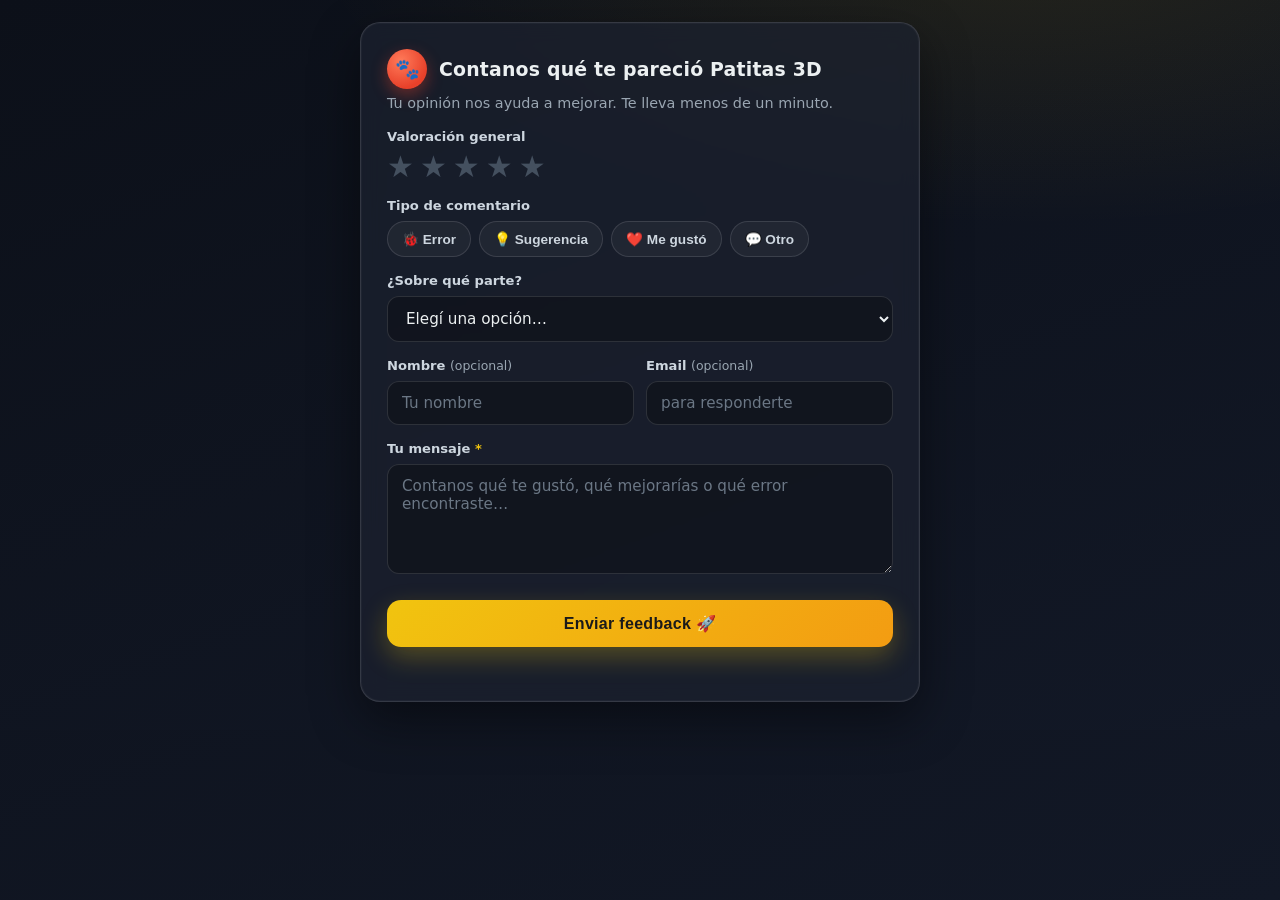
<file: contacto.html>
<!DOCTYPE html>
<html lang="es">
<head>
<meta charset="UTF-8">
<meta name="viewport" content="width=device-width, initial-scale=1.0">
<title>Feedback — Patitas 3D 2.0</title>
<style>
    /* ════════════════════════════════════════════════════════════════
       Formulario de Feedback de Patitas 3D — se embebe en index.html
       (iframe #feedbackFrame). Envía las respuestas a un Google Sheet
       mediante un Web App de Google Apps Script.
       ════════════════════════════════════════════════════════════════ */
    :root {
        --bg1: #0c1019;
        --bg2: #121826;
        --card: rgba(28, 34, 48, 0.72);
        --accent: #f1c40f;
        --accent2: #f39c12;
        --text: #ecf0f1;
        --text-dim: #9aa6b2;
        --border: rgba(255, 255, 255, 0.12);
        --ok: #2ecc71;
        --err: #e74c3c;
        --font: 'Segoe UI', 'Inter', system-ui, -apple-system, sans-serif;
    }
    * , *::before, *::after { box-sizing: border-box; }
    html, body {
        margin: 0; padding: 0; min-height: 100%;
        font-family: var(--font);
        color: var(--text);
        background:
            radial-gradient(1200px 500px at 80% -10%, rgba(241,196,15,0.10), transparent 60%),
            linear-gradient(160deg, var(--bg1), var(--bg2));
    }
    body { padding: 22px 16px 28px; display: flex; justify-content: center; }

    .fb-card {
        width: 100%; max-width: 560px;
        background: var(--card);
        border: 1px solid var(--border);
        border-radius: 20px;
        padding: 26px 26px 22px;
        box-shadow: 0 18px 50px rgba(0,0,0,0.45), 0 0 0 1px rgba(255,255,255,0.03) inset;
        backdrop-filter: blur(10px);
        -webkit-backdrop-filter: blur(10px);
    }
    .fb-head { display: flex; align-items: center; gap: 12px; margin-bottom: 6px; }
    .fb-paw {
        width: 40px; height: 40px; flex: 0 0 auto;
        background: radial-gradient(circle at 35% 30%, #ff7a59, #e8412a 70%);
        border-radius: 50%;
        display: flex; align-items: center; justify-content: center;
        font-size: 20px; box-shadow: 0 6px 16px rgba(232,65,42,0.4);
    }
    .fb-title { font-size: 1.18rem; font-weight: 800; letter-spacing: .2px; }
    .fb-sub { color: var(--text-dim); font-size: .9rem; margin: 0 0 18px; }

    .fb-field { margin-bottom: 16px; }
    .fb-label { display: block; font-size: .82rem; font-weight: 700; color: #cdd6df; margin-bottom: 8px; }
    .fb-label .req { color: var(--accent); }
    .fb-hint { font-weight: 400; color: var(--text-dim); font-size: .78rem; }

    /* Estrellas */
    .fb-stars { display: inline-flex; gap: 6px; font-size: 30px; line-height: 1; }
    .fb-star { cursor: pointer; color: #44505f; transition: transform .12s, color .12s; user-select: none; }
    .fb-star:hover { transform: scale(1.15); }
    .fb-star.on { color: var(--accent); text-shadow: 0 0 12px rgba(241,196,15,0.55); }

    /* Pills (tipo) */
    .fb-pills { display: flex; flex-wrap: wrap; gap: 8px; }
    .fb-pill {
        padding: 9px 14px; border-radius: 999px;
        border: 1px solid var(--border); background: rgba(255,255,255,0.04);
        color: #cdd6df; font-size: .85rem; font-weight: 600; cursor: pointer;
        transition: all .15s; white-space: nowrap;
    }
    .fb-pill:hover { border-color: rgba(241,196,15,0.5); color: #fff; }
    .fb-pill.on {
        background: linear-gradient(135deg, var(--accent), var(--accent2));
        color: #1a1a1a; border-color: transparent; box-shadow: 0 6px 16px rgba(241,196,15,0.25);
    }

    /* Inputs */
    .fb-input, .fb-select, .fb-textarea {
        width: 100%; padding: 12px 14px;
        background: rgba(0,0,0,0.28);
        border: 1px solid var(--border);
        border-radius: 12px; color: var(--text);
        font-size: .95rem; font-family: inherit;
        transition: border-color .15s, box-shadow .15s, background .15s;
    }
    .fb-textarea { resize: vertical; min-height: 110px; }
    .fb-input::placeholder, .fb-textarea::placeholder { color: #6b7785; }
    .fb-input:focus, .fb-select:focus, .fb-textarea:focus {
        outline: none; border-color: var(--accent);
        box-shadow: 0 0 0 3px rgba(241,196,15,0.18); background: rgba(0,0,0,0.36);
    }
    .fb-select option { background: #161c28; color: var(--text); }
    .fb-row { display: flex; gap: 12px; }
    .fb-row .fb-field { flex: 1; }

    /* Campo "componente afectado" (aparece al elegir Error) */
    .fb-comp { animation: pop .35s ease-out; }
    .fb-comp-btn {
        display: inline-flex; align-items: center; gap: 8px;
        padding: 11px 16px; border-radius: 12px; cursor: pointer;
        border: 1px dashed rgba(241,196,15,0.55); background: rgba(241,196,15,0.06);
        color: var(--accent); font-weight: 700; font-family: inherit; font-size: .9rem;
        transition: all .15s;
    }
    .fb-comp-btn:hover { background: rgba(241,196,15,0.12); }
    .fb-comp-chips { display: flex; flex-wrap: wrap; gap: 7px; margin-top: 10px; }
    .fb-chip {
        display: inline-flex; align-items: center; gap: 8px;
        padding: 6px 10px 6px 12px; border-radius: 999px;
        background: rgba(241,196,15,0.16); border: 1px solid rgba(241,196,15,0.35);
        color: #fde9a6; font-size: .82rem; font-weight: 600;
    }
    .fb-chip .x { cursor: pointer; opacity: .75; font-weight: 800; }
    .fb-chip .x:hover { opacity: 1; }

    /* Modal de componentes */
    .fb-modal {
        position: fixed; inset: 0; z-index: 1000;
        background: rgba(6, 9, 15, 0.66);
        display: flex; align-items: center; justify-content: center;
        padding: 18px; backdrop-filter: blur(3px);
    }
    .fb-modal-card {
        width: 100%; max-width: 460px; max-height: 86vh; overflow: auto;
        background: linear-gradient(160deg, #1b2230, #141a26);
        border: 1px solid var(--border); border-radius: 18px;
        padding: 20px; box-shadow: 0 24px 60px rgba(0,0,0,0.6);
        animation: pop .25s ease-out;
    }
    .fb-modal-head { display: flex; align-items: center; justify-content: space-between; }
    .fb-modal-title { font-size: 1.05rem; font-weight: 800; }
    .fb-modal-x { cursor: pointer; color: var(--text-dim); font-size: 22px; line-height: 1; padding: 2px 6px; }
    .fb-modal-x:hover { color: #fff; }
    .fb-modal-sub { color: var(--text-dim); font-size: .82rem; margin: 4px 0 14px; }
    .fb-comp-grid { display: grid; grid-template-columns: repeat(2, 1fr); gap: 8px; }
    .fb-comp-opt {
        display: flex; align-items: center; gap: 8px;
        padding: 10px 12px; border-radius: 11px; cursor: pointer;
        border: 1px solid var(--border); background: rgba(255,255,255,0.03);
        color: #cdd6df; font-size: .86rem; font-weight: 600; transition: all .13s;
    }
    .fb-comp-opt:hover { border-color: rgba(241,196,15,0.5); color: #fff; }
    .fb-comp-opt.on {
        background: linear-gradient(135deg, rgba(241,196,15,0.92), rgba(243,156,18,0.92));
        color: #1a1a1a; border-color: transparent;
    }
    .fb-comp-opt .ck { margin-left: auto; font-weight: 800; opacity: 0; }
    .fb-comp-opt.on .ck { opacity: 1; }
    .fb-modal-done {
        width: 100%; margin-top: 16px; padding: 12px; border: none; border-radius: 12px;
        background: linear-gradient(135deg, var(--accent), var(--accent2)); color: #1a1a1a;
        font-weight: 800; font-size: .95rem; cursor: pointer; font-family: inherit;
    }
    .fb-modal-done:hover { filter: brightness(1.05); }
    @media (max-width: 420px) { .fb-comp-grid { grid-template-columns: 1fr; } }

    .fb-submit {
        width: 100%; margin-top: 6px; padding: 14px 18px;
        border: none; border-radius: 14px; cursor: pointer;
        background: linear-gradient(135deg, var(--accent), var(--accent2));
        color: #1a1a1a; font-size: 1rem; font-weight: 800; letter-spacing: .3px;
        box-shadow: 0 10px 26px rgba(241,196,15,0.28); transition: transform .12s, filter .12s;
    }
    .fb-submit:hover { transform: translateY(-2px); filter: brightness(1.05); }
    .fb-submit:disabled { opacity: .6; cursor: default; transform: none; }

    .fb-msg { margin-top: 12px; font-size: .88rem; text-align: center; min-height: 20px; }
    .fb-msg.ok { color: var(--ok); }
    .fb-msg.err { color: var(--err); }

    /* Estado de éxito */
    .fb-success { text-align: center; padding: 24px 8px; animation: pop .5s ease-out; }
    .fb-success .big { font-size: 52px; margin-bottom: 8px; }
    .fb-success h3 { margin: 0 0 6px; font-size: 1.3rem; }
    .fb-success p { color: var(--text-dim); margin: 0 0 18px; }
    .fb-again {
        padding: 10px 18px; border-radius: 12px; cursor: pointer;
        border: 1px solid var(--border); background: rgba(255,255,255,0.06); color: var(--text);
        font-weight: 600; font-family: inherit;
    }
    .fb-again:hover { border-color: rgba(241,196,15,0.5); }
    @keyframes pop { from { opacity: 0; transform: scale(.92); } to { opacity: 1; transform: scale(1); } }
    .hidden { display: none !important; }
</style>
</head>
<body>
<div class="fb-card">

    <!-- FORMULARIO -->
    <form id="fbForm" novalidate>
        <div class="fb-head">
            <div class="fb-paw">🐾</div>
            <div class="fb-title">Contanos qué te pareció Patitas 3D</div>
        </div>
        <p class="fb-sub">Tu opinión nos ayuda a mejorar. Te lleva menos de un minuto.</p>

        <div class="fb-field">
            <label class="fb-label">Valoración general</label>
            <div class="fb-stars" id="fbStars" role="radiogroup" aria-label="Valoración">
                <span class="fb-star" data-v="1" title="1 — Muy floja">★</span>
                <span class="fb-star" data-v="2" title="2">★</span>
                <span class="fb-star" data-v="3" title="3">★</span>
                <span class="fb-star" data-v="4" title="4">★</span>
                <span class="fb-star" data-v="5" title="5 — Excelente">★</span>
            </div>
            <input type="hidden" id="fbRating" value="">
        </div>

        <div class="fb-field">
            <label class="fb-label">Tipo de comentario</label>
            <div class="fb-pills" id="fbTipo">
                <button type="button" class="fb-pill" data-v="🐞 Error">🐞 Error</button>
                <button type="button" class="fb-pill" data-v="💡 Sugerencia">💡 Sugerencia</button>
                <button type="button" class="fb-pill" data-v="❤️ Me gustó">❤️ Me gustó</button>
                <button type="button" class="fb-pill" data-v="💬 Otro">💬 Otro</button>
            </div>
            <input type="hidden" id="fbTipoVal" value="">
        </div>

        <!-- Componente afectado: aparece solo al elegir "Error" -->
        <div class="fb-field fb-comp hidden" id="fbCompField">
            <label class="fb-label">Componente afectado <span class="fb-hint">(si el error es de un componente del simulador)</span></label>
            <button type="button" class="fb-comp-btn" id="fbCompOpen">🔧 Elegir componente…</button>
            <div class="fb-comp-chips" id="fbCompChips"></div>
            <input type="hidden" id="fbCompVal" value="">
        </div>

        <div class="fb-field">
            <label class="fb-label" for="fbSeccion">¿Sobre qué parte?</label>
            <select id="fbSeccion" class="fb-select">
                <option value="">Elegí una opción…</option>
                <option>Simulador (protoboard 3D)</option>
                <option>Lecciones / Misiones</option>
                <option>Avatar Patitas (tutor)</option>
                <option>Calculadora</option>
                <option>Editor PCB</option>
                <option>La web en general</option>
                <option>Otro</option>
            </select>
        </div>

        <div class="fb-row">
            <div class="fb-field">
                <label class="fb-label" for="fbNombre">Nombre <span class="fb-hint">(opcional)</span></label>
                <input id="fbNombre" class="fb-input" type="text" placeholder="Tu nombre" autocomplete="name">
            </div>
            <div class="fb-field">
                <label class="fb-label" for="fbEmail">Email <span class="fb-hint">(opcional)</span></label>
                <input id="fbEmail" class="fb-input" type="email" placeholder="para responderte" autocomplete="email">
            </div>
        </div>

        <div class="fb-field">
            <label class="fb-label" for="fbMensaje">Tu mensaje <span class="req">*</span></label>
            <textarea id="fbMensaje" class="fb-textarea" placeholder="Contanos qué te gustó, qué mejorarías o qué error encontraste…" required></textarea>
        </div>

        <button type="submit" class="fb-submit" id="fbSubmit">Enviar feedback 🚀</button>
        <div class="fb-msg" id="fbMsg"></div>
    </form>

    <!-- ÉXITO -->
    <div class="fb-success hidden" id="fbSuccess">
        <div class="big">🐾</div>
        <h3>¡Gracias por tu feedback!</h3>
        <p>Lo recibimos. Nos ayuda muchísimo a mejorar Patitas 3D.</p>
        <button class="fb-again" id="fbAgain">Enviar otro</button>
    </div>

</div>

<!-- Modal de selección de componente -->
<div class="fb-modal hidden" id="fbModal">
    <div class="fb-modal-card">
        <div class="fb-modal-head">
            <div class="fb-modal-title">¿Qué componente?</div>
            <span class="fb-modal-x" id="fbModalX" title="Cerrar">✕</span>
        </div>
        <p class="fb-modal-sub">Elegí uno o más componentes relacionados con el error.</p>
        <div class="fb-comp-grid" id="fbCompGrid"></div>
        <button type="button" class="fb-modal-done" id="fbModalDone">Listo</button>
    </div>
</div>

<script>
(function () {
    'use strict';

    /* ════════════════════════════════════════════════════════════════
       ⚙️  CONFIGURACIÓN — pegá acá la URL del Web App de Apps Script.
       (Ver instrucciones al pie de este archivo o las que te pasó Claude.)
       Ejemplo: 'https://script.google.com/macros/s/AKfyc.../exec'
       ════════════════════════════════════════════════════════════════ */
    const ENDPOINT = 'https://script.google.com/macros/s/AKfycbwoyMplT--10sYEZOMgPiY6QjRDLFmk-0WVtV8h4hs2aJraigqS69D3XTzulIOHxONo/exec';

    const $ = (id) => document.getElementById(id);
    const form    = $('fbForm');
    const success = $('fbSuccess');
    const msg     = $('fbMsg');
    const submit  = $('fbSubmit');

    // ── Estrellas ──────────────────────────────────────────────
    const stars = Array.prototype.slice.call(document.querySelectorAll('.fb-star'));
    const ratingInput = $('fbRating');
    let rating = 0;
    function paintStars(n) { stars.forEach((s, i) => s.classList.toggle('on', i < n)); }
    stars.forEach((s) => {
        const v = parseInt(s.dataset.v, 10);
        s.addEventListener('mouseenter', () => paintStars(v));
        s.addEventListener('click', () => { rating = v; ratingInput.value = v; paintStars(v); });
    });
    $('fbStars').addEventListener('mouseleave', () => paintStars(rating));

    // ── Componente afectado (modal; aparece al elegir "Error") ──
    const COMPONENTES = [
        '🟫 Resistencia', '💡 LED', '🔆 LDR', '⚡ Capacitor', '🧲 Bobina',
        '🔻 Diodo', '🔺 Transistor', '🔔 Buzzer', '⚙️ Motor', '🎚️ Potenciómetro',
        '🔘 Pulsador', '🔀 Interruptor', '🔋 Fuente / Batería', '📏 Multímetro',
        '🧩 Protoboard', '🔌 Cable / Jumper', '⏱️ NE555', '❓ Otro'
    ];
    const compField = $('fbCompField');
    const compChips = $('fbCompChips');
    const compVal   = $('fbCompVal');
    const modal     = $('fbModal');
    const grid      = $('fbCompGrid');
    let selectedComps = [];

    COMPONENTES.forEach(function (name) {
        const opt = document.createElement('div');
        opt.className = 'fb-comp-opt';
        opt.innerHTML = '<span>' + name + '</span><span class="ck">✓</span>';
        opt.addEventListener('click', function () {
            const i = selectedComps.indexOf(name);
            if (i >= 0) { selectedComps.splice(i, 1); opt.classList.remove('on'); }
            else { selectedComps.push(name); opt.classList.add('on'); }
        });
        grid.appendChild(opt);
    });

    function renderChips() {
        compChips.innerHTML = '';
        selectedComps.forEach(function (name) {
            const chip = document.createElement('span');
            chip.className = 'fb-chip';
            chip.innerHTML = '<span>' + name + '</span><span class="x" title="Quitar">✕</span>';
            chip.querySelector('.x').addEventListener('click', function () {
                selectedComps = selectedComps.filter((c) => c !== name);
                Array.prototype.slice.call(grid.children).forEach(function (o) {
                    if (o.textContent.indexOf(name) >= 0) o.classList.remove('on');
                });
                renderChips();
            });
            compChips.appendChild(chip);
        });
        compVal.value = selectedComps.join(', ');
    }
    function openModal()  { modal.classList.remove('hidden'); }
    function closeModal() { modal.classList.add('hidden'); renderChips(); }
    $('fbCompOpen').addEventListener('click', openModal);
    $('fbModalDone').addEventListener('click', closeModal);
    $('fbModalX').addEventListener('click', closeModal);
    modal.addEventListener('click', function (e) { if (e.target === modal) closeModal(); });

    function clearComps() {
        selectedComps = [];
        renderChips();
        Array.prototype.slice.call(grid.children).forEach((o) => o.classList.remove('on'));
    }

    // ── Pills de tipo ──────────────────────────────────────────
    const tipoInput = $('fbTipoVal');
    Array.prototype.slice.call(document.querySelectorAll('#fbTipo .fb-pill')).forEach((p) => {
        p.addEventListener('click', () => {
            document.querySelectorAll('#fbTipo .fb-pill').forEach((x) => x.classList.remove('on'));
            p.classList.add('on');
            tipoInput.value = p.dataset.v;
            // El selector de componente solo tiene sentido para un Error.
            const isError = p.dataset.v.indexOf('Error') >= 0;
            compField.classList.toggle('hidden', !isError);
            if (!isError) clearComps();
        });
    });

    function setMsg(text, kind) {
        msg.textContent = text || '';
        msg.className = 'fb-msg' + (kind ? ' ' + kind : '');
    }

    // ── Envío ──────────────────────────────────────────────────
    form.addEventListener('submit', async function (e) {
        e.preventDefault();
        const mensaje = $('fbMensaje').value.trim();
        if (!mensaje) { setMsg('Escribí un mensaje antes de enviar 🙂', 'err'); $('fbMensaje').focus(); return; }
        const email = $('fbEmail').value.trim();
        if (email && !/^[^@\s]+@[^@\s]+\.[^@\s]+$/.test(email)) { setMsg('Revisá el email (parece inválido).', 'err'); return; }

        if (!ENDPOINT) {
            setMsg('⚠️ Falta configurar el endpoint de Google Sheets en contacto.html (variable ENDPOINT).', 'err');
            return;
        }

        const data = {
            fecha:      new Date().toISOString(),
            rating:     rating || '',
            tipo:       tipoInput.value || '',
            componente: compVal.value || '',
            seccion:    $('fbSeccion').value || '',
            nombre:     $('fbNombre').value.trim() || '',
            email:      email || '',
            mensaje:    mensaje,
            ua:         navigator.userAgent
        };

        submit.disabled = true;
        submit.textContent = 'Enviando…';
        setMsg('', '');

        try {
            await fetch(ENDPOINT, {
                method: 'POST',
                mode: 'no-cors',
                headers: { 'Content-Type': 'text/plain;charset=utf-8' },
                body: JSON.stringify(data)
            });
            form.classList.add('hidden');
            success.classList.remove('hidden');
            window.scrollTo({ top: 0, behavior: 'smooth' });
        } catch (err) {
            console.error('[Feedback] error de envío:', err);
            setMsg('No se pudo enviar. Revisá tu conexión e intentá de nuevo.', 'err');
            submit.disabled = false;
            submit.textContent = 'Enviar feedback 🚀';
        }
    });

    // ── "Enviar otro" ──────────────────────────────────────────
    $('fbAgain').addEventListener('click', function () {
        form.reset();
        rating = 0; ratingInput.value = ''; paintStars(0);
        tipoInput.value = '';
        document.querySelectorAll('#fbTipo .fb-pill').forEach((x) => x.classList.remove('on'));
        clearComps();
        compField.classList.add('hidden');
        submit.disabled = false; submit.textContent = 'Enviar feedback 🚀';
        setMsg('', '');
        success.classList.add('hidden');
        form.classList.remove('hidden');
        window.scrollTo({ top: 0, behavior: 'smooth' });
    });
})();
</script>

<!--
  ════════════════════════════════════════════════════════════════════
  CÓMO CONECTARLO A TU GOOGLE SHEET (Apps Script Web App)
  ════════════════════════════════════════════════════════════════════
  1) Creá una Google Sheet. En la fila 1 poné estos encabezados:
        Fecha | Valoración | Tipo | Componente | Sección | Nombre | Email | Mensaje | Navegador
  2) En la Sheet: menú  Extensiones → Apps Script.
  3) Borrá lo que haya y pegá ESTE código:

        function doPost(e) {
          try {
            var hoja = SpreadsheetApp.getActiveSpreadsheet().getSheets()[0];
            var d = JSON.parse(e.postData.contents);
            hoja.appendRow([
              new Date(),
              d.rating || '', d.tipo || '', d.componente || '', d.seccion || '',
              d.nombre || '', d.email || '', d.mensaje || '', d.ua || ''
            ]);
            return ContentService.createTextOutput(JSON.stringify({ok:true}))
                                 .setMimeType(ContentService.MimeType.JSON);
          } catch (err) {
            return ContentService.createTextOutput(JSON.stringify({ok:false, error:String(err)}))
                                 .setMimeType(ContentService.MimeType.JSON);
          }
        }

  4) Guardá. Luego:  Implementar → Nueva implementación → tipo "Aplicación web".
        - Ejecutar como:  Yo
        - Quién tiene acceso:  Cualquier persona
        Implementá y autorizá los permisos. Copiá la URL que termina en /exec.
  5) Pegá esa URL arriba en   const ENDPOINT = '...';
  6) Volvé a publicar la web. ¡Listo!
  ════════════════════════════════════════════════════════════════════
-->
</body>
</html>
</file>
